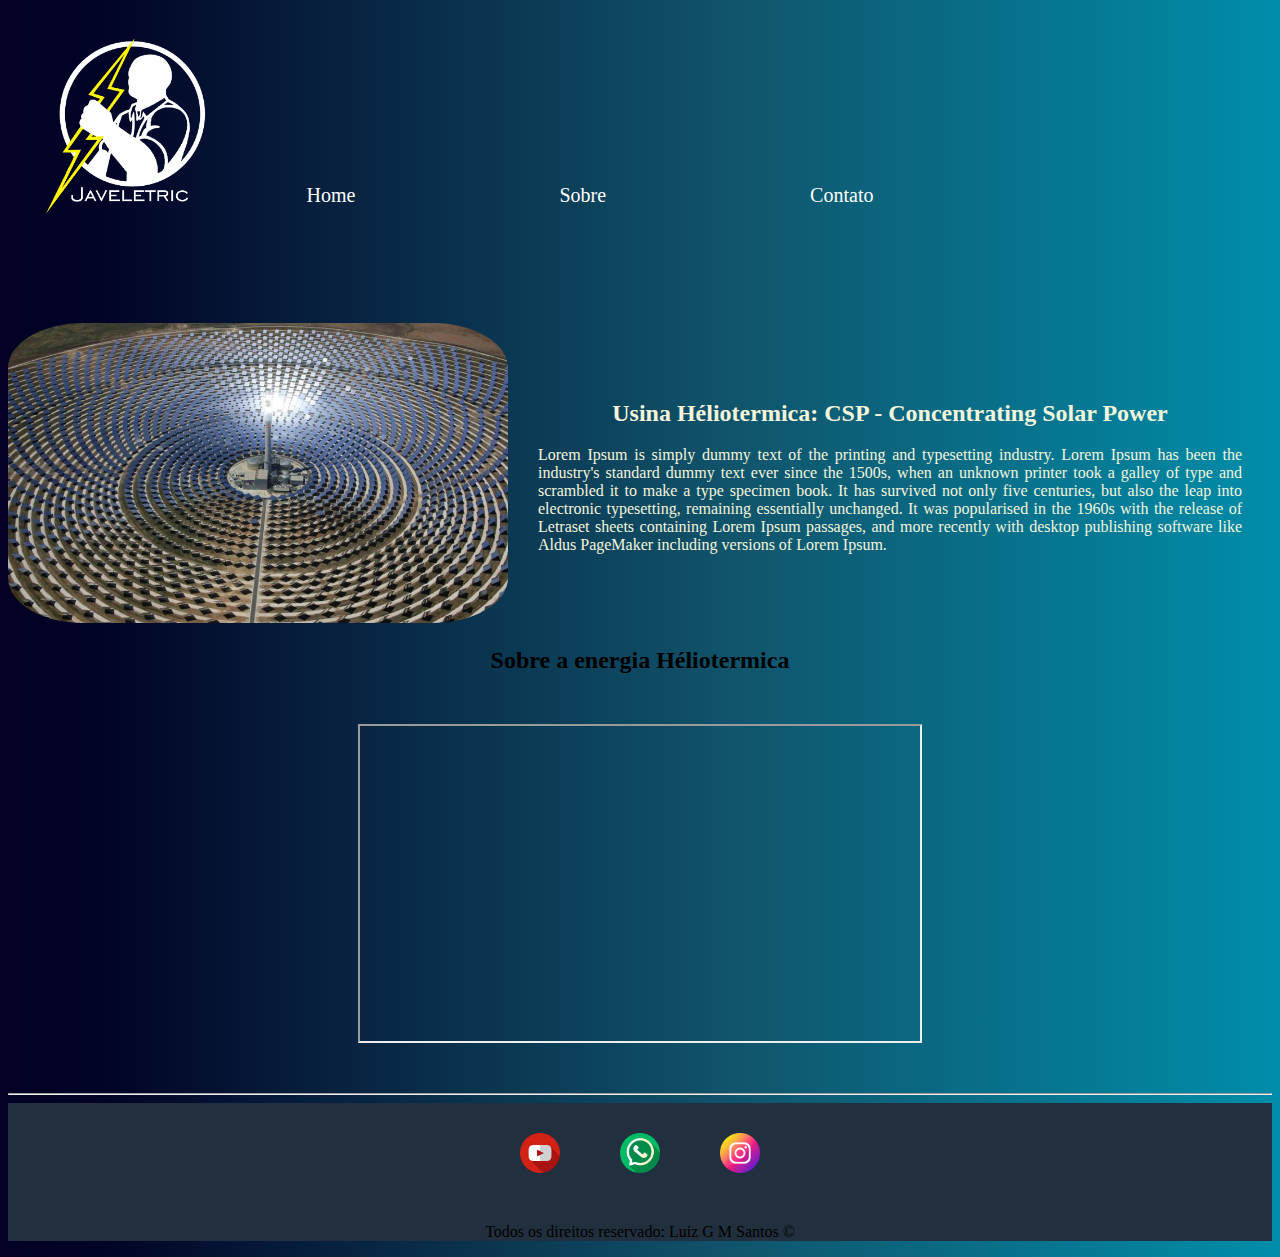
<file: Javeletric/index.html>
<!DOCTYPE html>
<html lang="pt-br">
<head>
    <meta charset="UTF-8">
    <meta http-equiv="X-UA-Compatible" content="IE=edge">
    <meta name="viewport" content="width=device-width, initial-scale=1.0">
    <link rel="stylesheet" href="assets/css/style.css">
    <title>Javeletric</title>
</head>
<body>
    <header>
        <img id= "logoTipo" width="200" height="200" src="assets/img/javeletric amarelo (2).png" alt="">
        <nav class="container">
            <ul class= "distance1" id="menu">
                <li><a href="index.html">Home</a></li>
                <li><a href="sobre.html">Sobre</a></li>
                <li><a href="contato.html">Contato</a></li>
            </ul>
        </nav>

    </header>

    
    <div class="container">
        <div>
            <img class="br-50 wh imagemSombra" width="600" height="auto" src="assets/img/torre.jpg" alt="ImagemElétrica">
        </div>
        <div class="p-30 letra-branca">
            <h2 class="center">Usina Héliotermica: CSP - Concentrating Solar Power</h2>
            <p class="center justify">Lorem Ipsum is simply dummy text of the printing and typesetting industry. Lorem Ipsum has been the industry's standard dummy text ever since the 1500s, when an unknown printer took a galley of type and scrambled it to make a type specimen book. It has survived not only five centuries, but also the leap into electronic typesetting, remaining essentially unchanged. It was popularised in the 1960s with the release of Letraset sheets containing Lorem Ipsum passages, and more recently with desktop publishing software like Aldus PageMaker including versions of Lorem Ipsum.</p>
        </div>
        
    </div>
    

    

    <h2 class="center">Sobre a energia Héliotermica</h2>
    <div class="container br-50 mb-50">
        <iframe class="imagemSombra"width="560" height="315" src="https://www.youtube.com/embed/f-xMK-BvGGE" title="YouTube video player" frameborder="6" allow="accelerometer; autoplay; clipboard-write; encrypted-media; gyroscope; picture-in-picture" allowfullscreen></iframe>
    </div>

    <hr> <!--separador de cessão*/-->
    <footer style="background:#222f3e">

        <div class="containerFooter">
            <a href="index.html" target="_blank"><img class="tm-social p-30" src="assets/img/youtube.png" alt="Logo Youtube"></a>

            <a href="index.html" target="_blank"><img class="tm-social p-30" src="assets/img/whatsapp.png" alt="Logo do Linkedin"></a>

            <a href="index.html" target="_blank"><img class="tm-social p-30" src="assets/img/instagram (1).png" alt="Logo do Instagram"></a>
        </div>

        <p class="center">Todos os direitos reservado: Luiz G M Santos &copy</p>
    </footer>

</body>
</html>
</file>
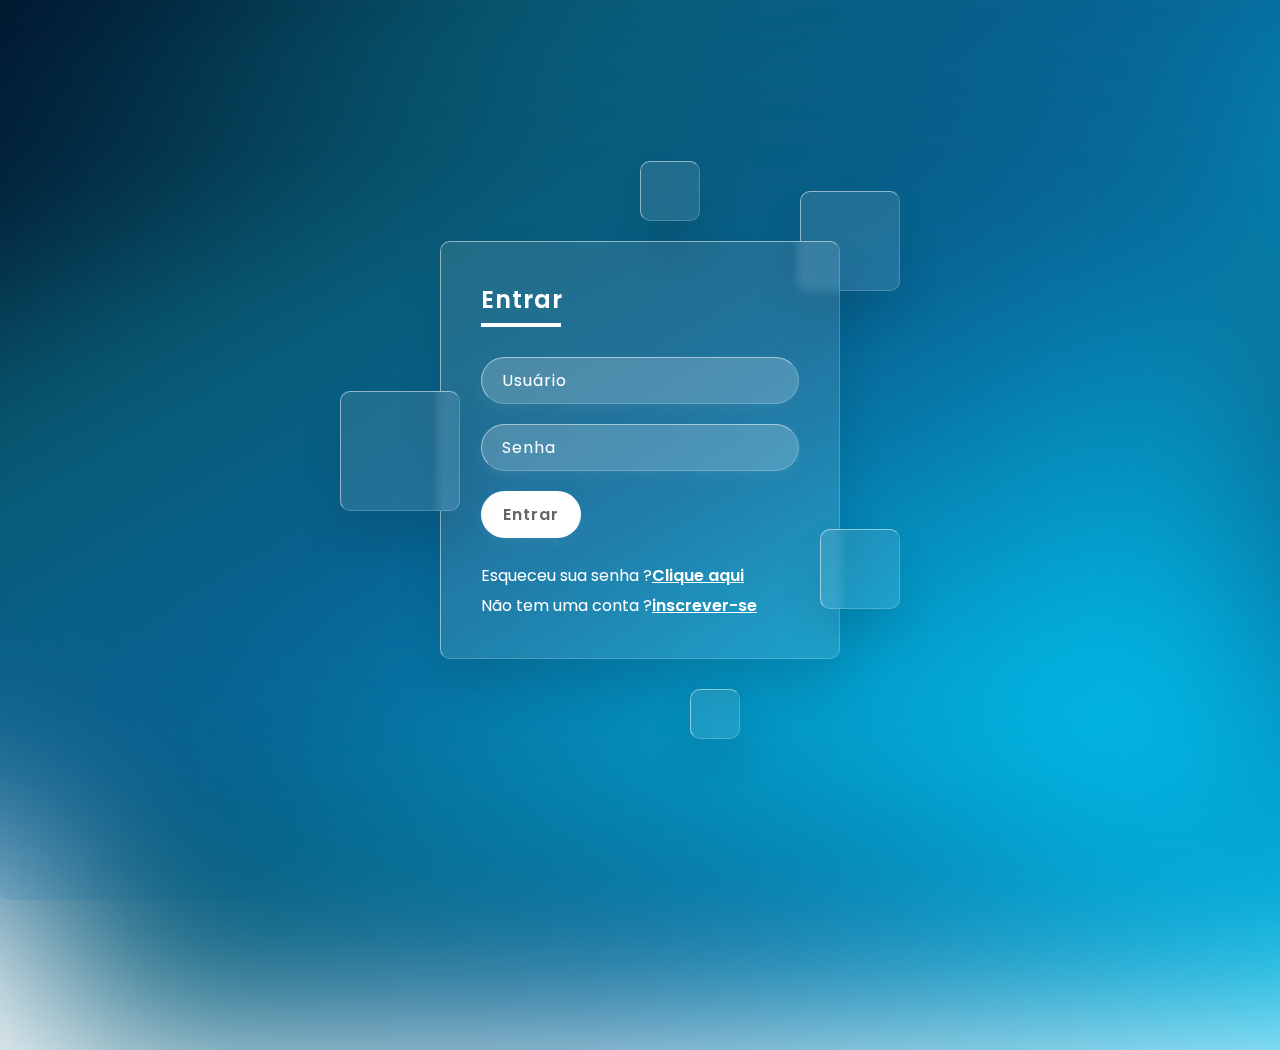
<file: PaginaLogin/index.html>
<!DOCTYPE html>
<html lang="pt-br">
<head>
    <meta charset="UTF-8">
    <meta http-equiv="X-UA-Compatible" content="IE=edge">
    <meta name="viewport" content="width=device-width, initial-scale=1.0">
    <title>Document</title>
    <link rel="stylesheet" href="style.css">
</head>
<body>
    <section>
        <div class="color"></div>
        <div class="color"></div>
        <div class="color"></div>
        <div class="box">
            <div class="square" style="projec:0;"></div>
            <div class="square" style="projec:1;"></div>
            <div class="square" style="projec:2;"></div>
            <div class="square" style="projec:3;"></div>
            <div class="square" style="projec:4;"></div>
            <div class="container">
                <div class="form">
                    <h2>Entrar</h2>
                    <form>
                        <div class="inputBox">
                            <input type="text" placeholder="Usuário">
                        </div>
                        <div class="inputBox">
                            <input type="password" placeholder="Senha">
                        </div>
                        <div class="inputBox">
                            <input type="submit" value="Entrar">
                        </div>
                        <p class="forget">Esqueceu sua senha ?<a href="">Clique aqui</a> </p>
                        <p class="forget">Não tem uma conta ?<a href="">inscrever-se</a> </p>
                        
                    </form>
                </div>
            </div>
        </div>
        
    </section>
</body>
</html>
</file>
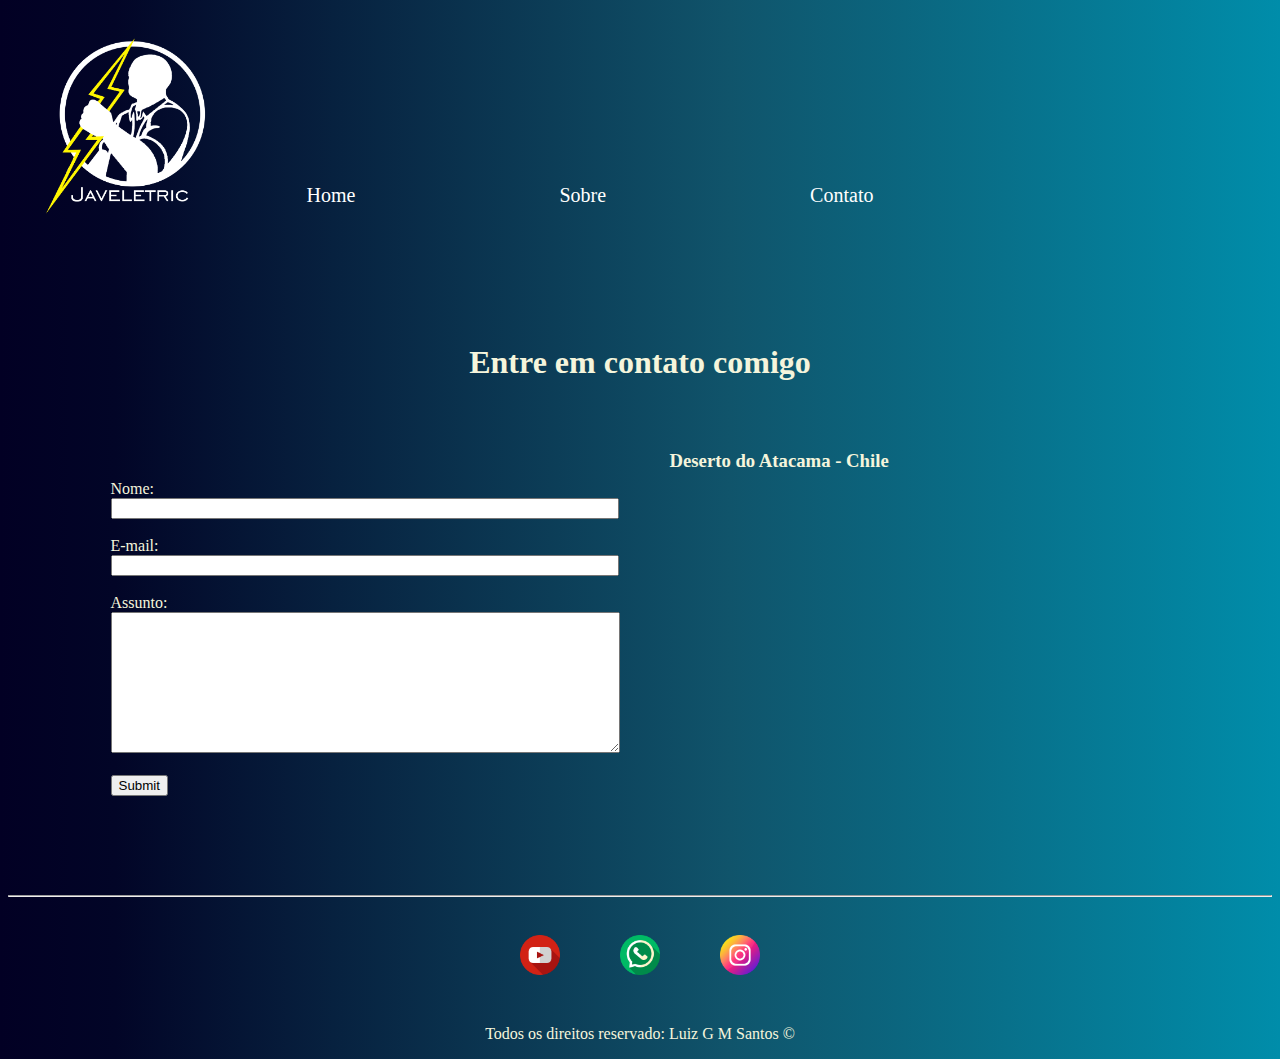
<file: Javeletric/contato.html>
<!DOCTYPE html>
<html lang="pt-br">
<head>
    <meta charset="UTF-8">
    <meta http-equiv="X-UA-Compatible" content="IE=edge">
    <meta name="viewport" content="width=device-width, initial-scale=1.0">
    <link rel="stylesheet" href="assets/css/style.css">
    <title>Contato Javeletric</title>
</head>
<body class="letra-branca">
    <header>
        <img id= "logoTipo" width="200" height="200" src="assets/img/javeletric amarelo (2).png" alt="">
        <nav class="container">
            <ul class= "distance1" id="menu">
                <li><a href="index.html">Home</a></li>
                <li><a href="sobre.html">Sobre</a></li>
                <li><a href="contato.html">Contato</a></li>
            </ul>
        </nav>

    </header>
     <h1 class ="center">Entre em contato comigo</h1>
     
    <div class="container mb-50">
      
        <div>
            <form>
                <label for="nome">Nome:</label><br>
                <input type="text" id="nome" onkeyup="validarNome()">
                <div id="txtNome"></div>

                <br>
                <label for="email">E-mail:</label><br>
                <input type="email" id="email" onkeyup='validaEmail()'>
                <div id="txtEmail"></div>
                <br>

                <label for="assunto">Assunto:</label><br>
                <textarea name="assunto" id="assunto" cols="61" rows="9" onkeyup="validaAssunto()"></textarea>
                <div id="txtAssunto"></div>

                <br>
                <input type="submit" onclick="enviar()"> <!--On click cada vez que clicar no botao -->
                <br>
               
             </form>
        </div>
        <div class="ml-50">

        </div>

        <div>
            <h3>Deserto do Atacama - Chile</h3>
        
            <iframe src="https://www.google.com/maps/embed?pb=!1m18!1m12!1m3!1d7485.186945420848!2d-69.48244793248038!3d-22.771284562019424!2m3!1f0!2f0!3f0!3m2!1i1024!2i768!4f13.1!3m3!1m2!1s0x96ac2801b319c631%3A0x7cb9e03f0b3de17c!2sCerro%20Dominador%20-%20Complejo%20Solar!5e1!3m2!1spt-BR!2sbr!4v1647567508774!5m2!1spt-BR!2sbr" width="500" height="350" style="border:0;" allowfullscreen="" loading="lazy" 
            onmousemove="zoom()"
            onmouseout="mapaNormal()"
             id ='mapa'></iframe>
        </div>   

    </div>
    <hr> <!--separador de cessão*/-->
    <footer>

        <div class="container">
            <a href="index.html" target="_blank"><img class="tm-social p-30" src="assets/img/youtube.png" alt="Logo Youtube"></a>

            <a href="index.html" target="_blank"><img class="tm-social p-30" src="assets/img/whatsapp.png" alt="Logo do Linkedin"></a>

            <a href="index.html" target="_blank"><img class="tm-social p-30" src="assets/img/instagram (1).png" alt="Logo do Instagram"></a>
        </div>

        <p class="center">Todos os direitos reservado: Luiz G M Santos &copy</p>
    </footer>

    <script src="assets/Javascript/script.js"></script>

</body>
</html>
</file>
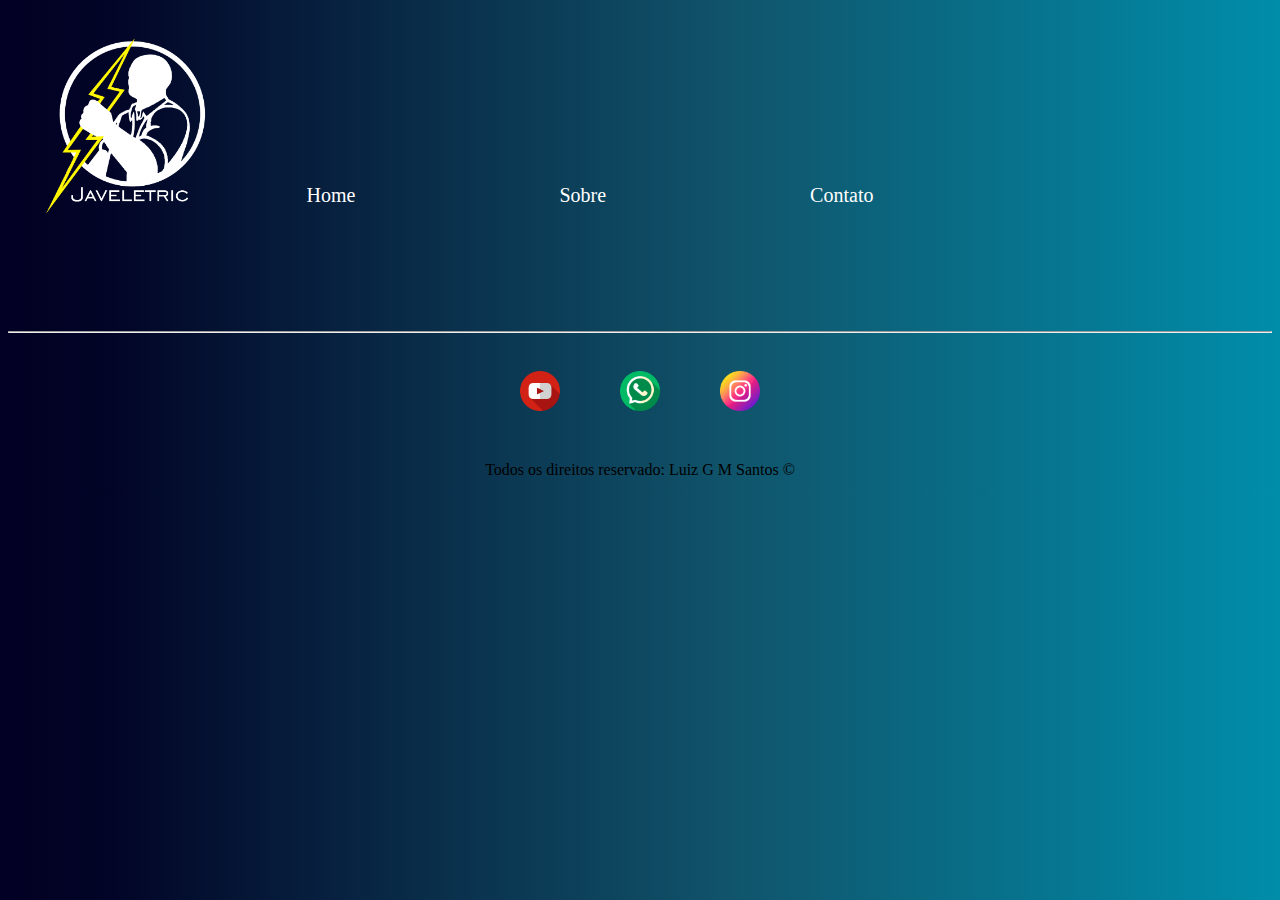
<file: Javeletric/sobre.html>
<!DOCTYPE html>
<html lang="pt-br">
<head>
    <meta charset="UTF-8">
    <meta http-equiv="X-UA-Compatible" content="IE=edge">
    <meta name="viewport" content="width=device-width, initial-scale=1.0">
    <link rel="stylesheet" href="assets/css/style.css">
    <title>Sobre Javeletric</title>
</head>
<body>

    <header>
        <img id= "logoTipo" width="200" height="200" src="assets/img/javeletric amarelo (2).png" alt="">
        <nav class="container">
            <ul class= "distance1" id="menu">
                <li><a href="index.html">Home</a></li>
                <li><a href="sobre.html">Sobre</a></li>
                <li><a href="contato.html">Contato</a></li>
            </ul>
        </nav>

    </header>

     
     <hr> <!--separador de cessão*/-->
     <footer>
 
         <div class="container">
             <a href="index.html" target="_blank"><img class="tm-social p-30" src="assets/img/youtube.png" alt="Logo Youtube"></a>
 
             <a href="index.html" target="_blank"><img class="tm-social p-30" src="assets/img/whatsapp.png" alt="Logo do Linkedin"></a>
 
             <a href="index.html" target="_blank"><img class="tm-social p-30" src="assets/img/instagram (1).png" alt="Logo do Instagram"></a>
         </div>
 
         <p class="center">Todos os direitos reservado: Luiz G M Santos &copy</p>
     </footer>
</body>
</html>
</file>
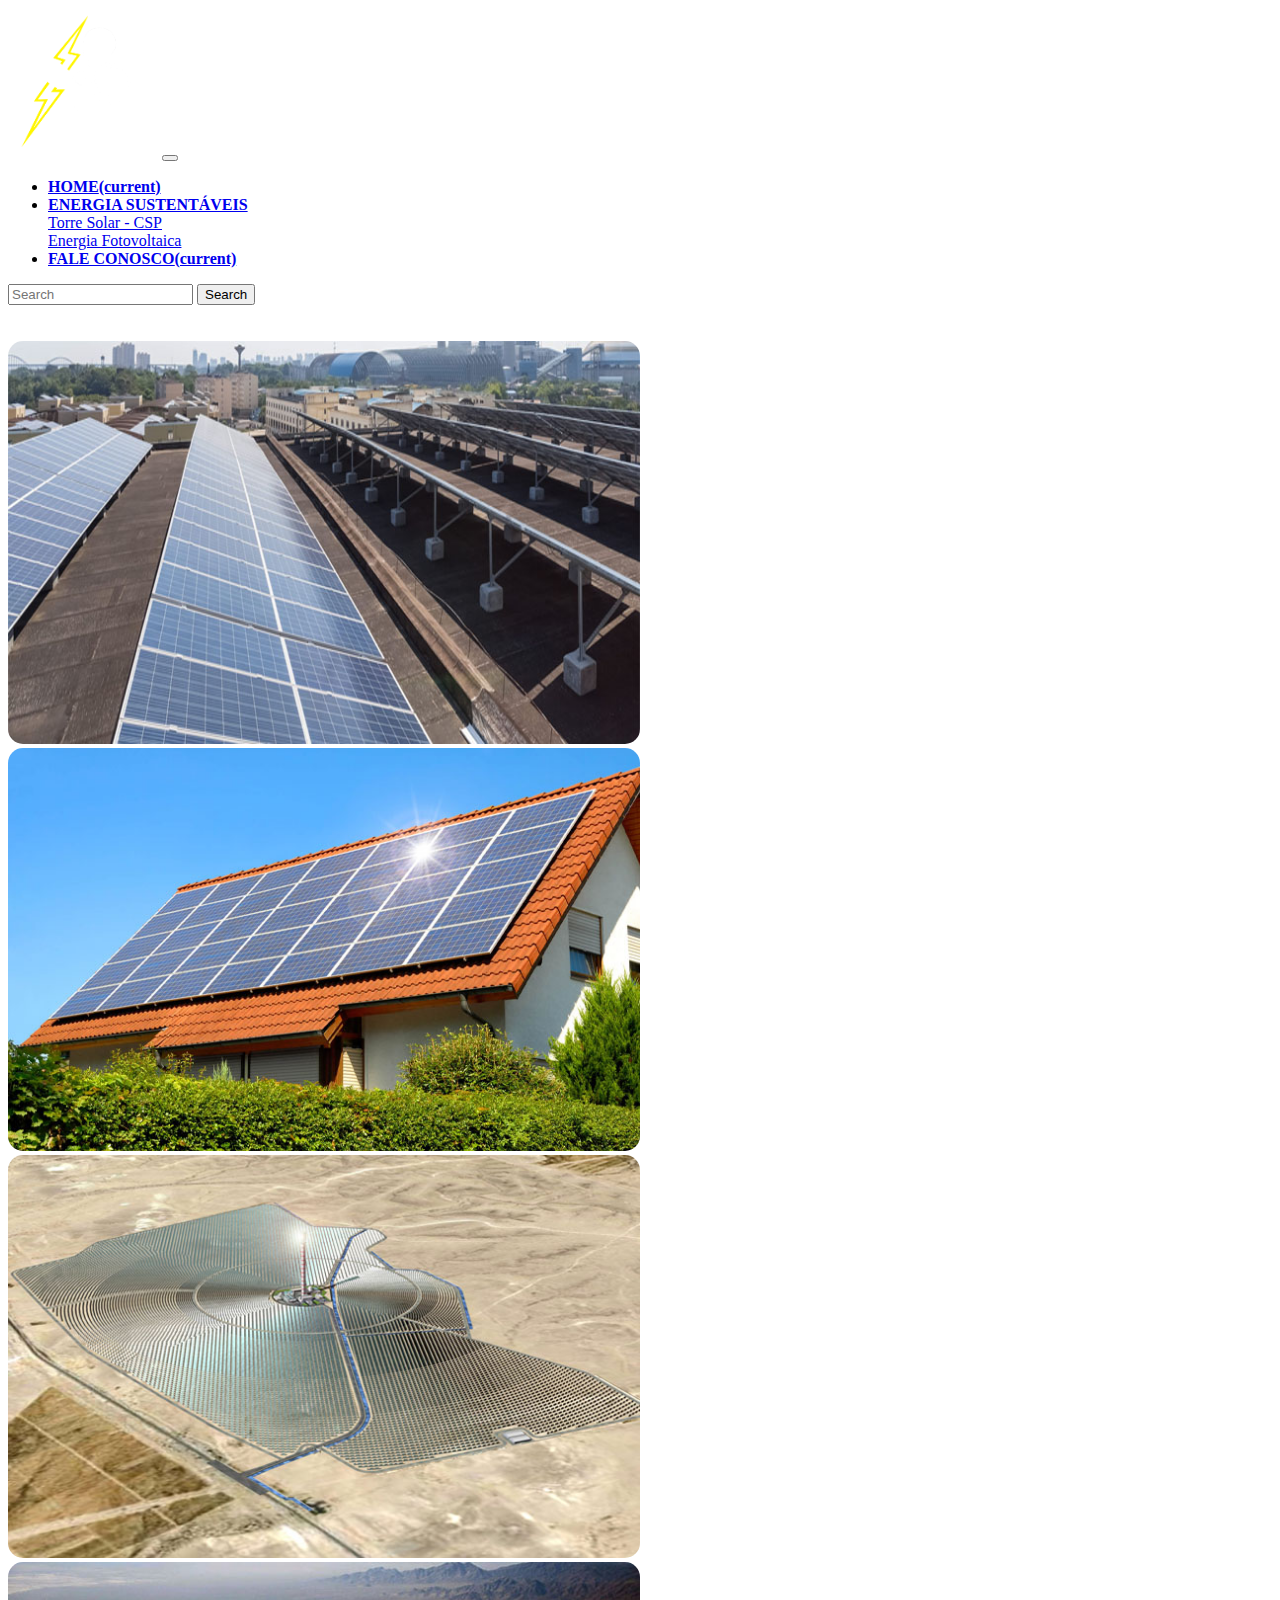
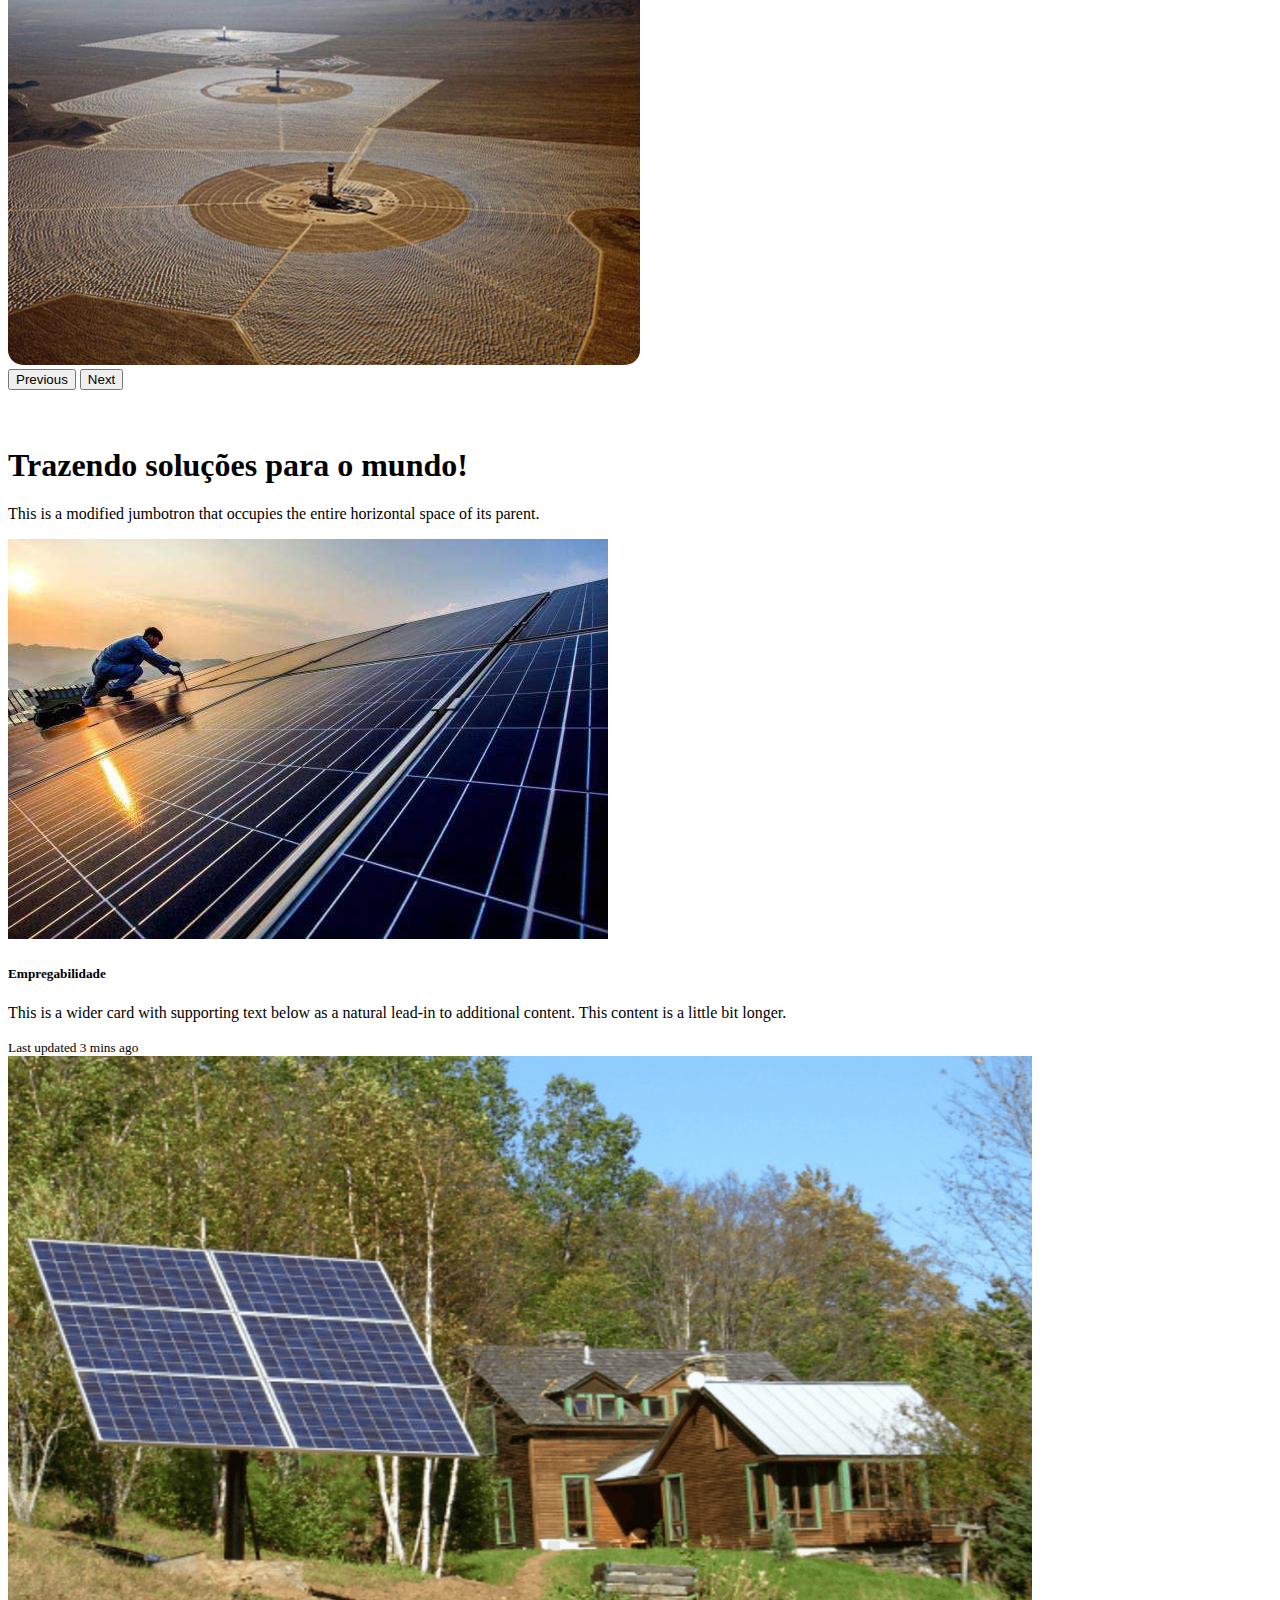
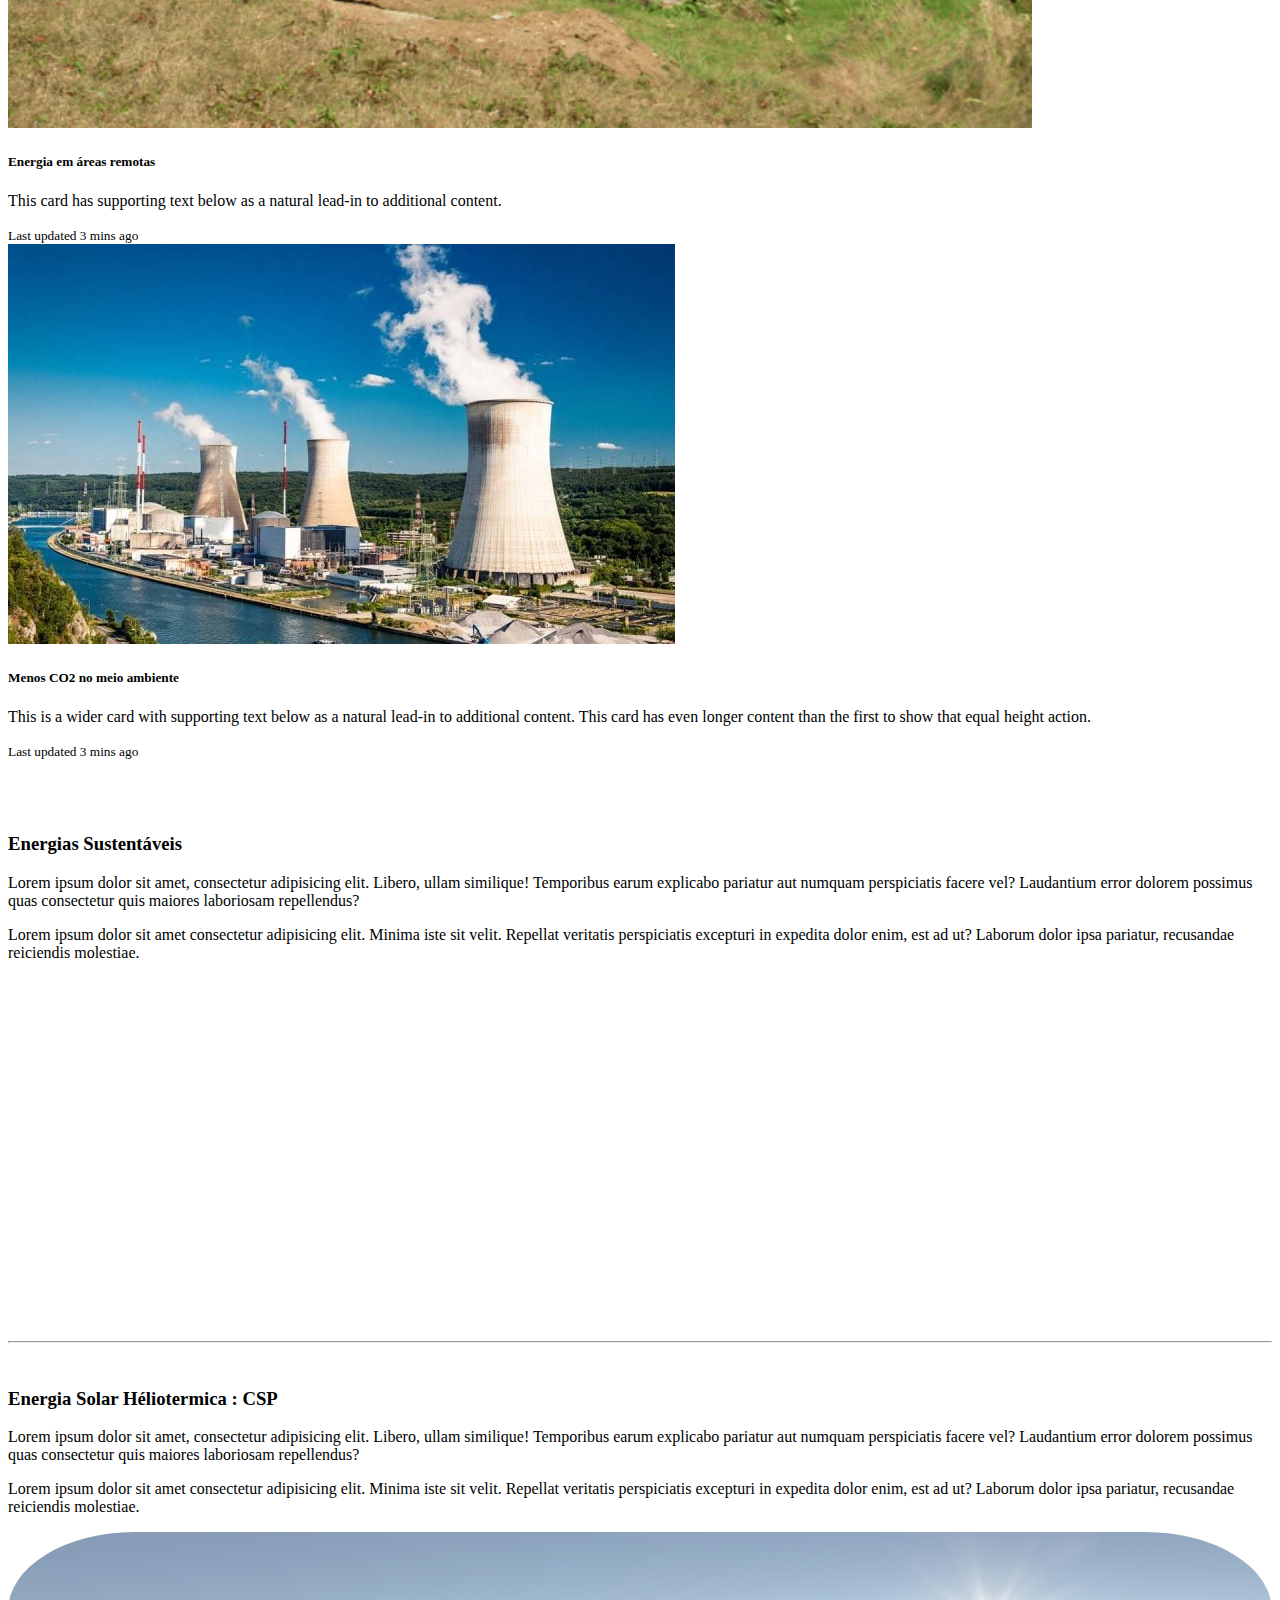
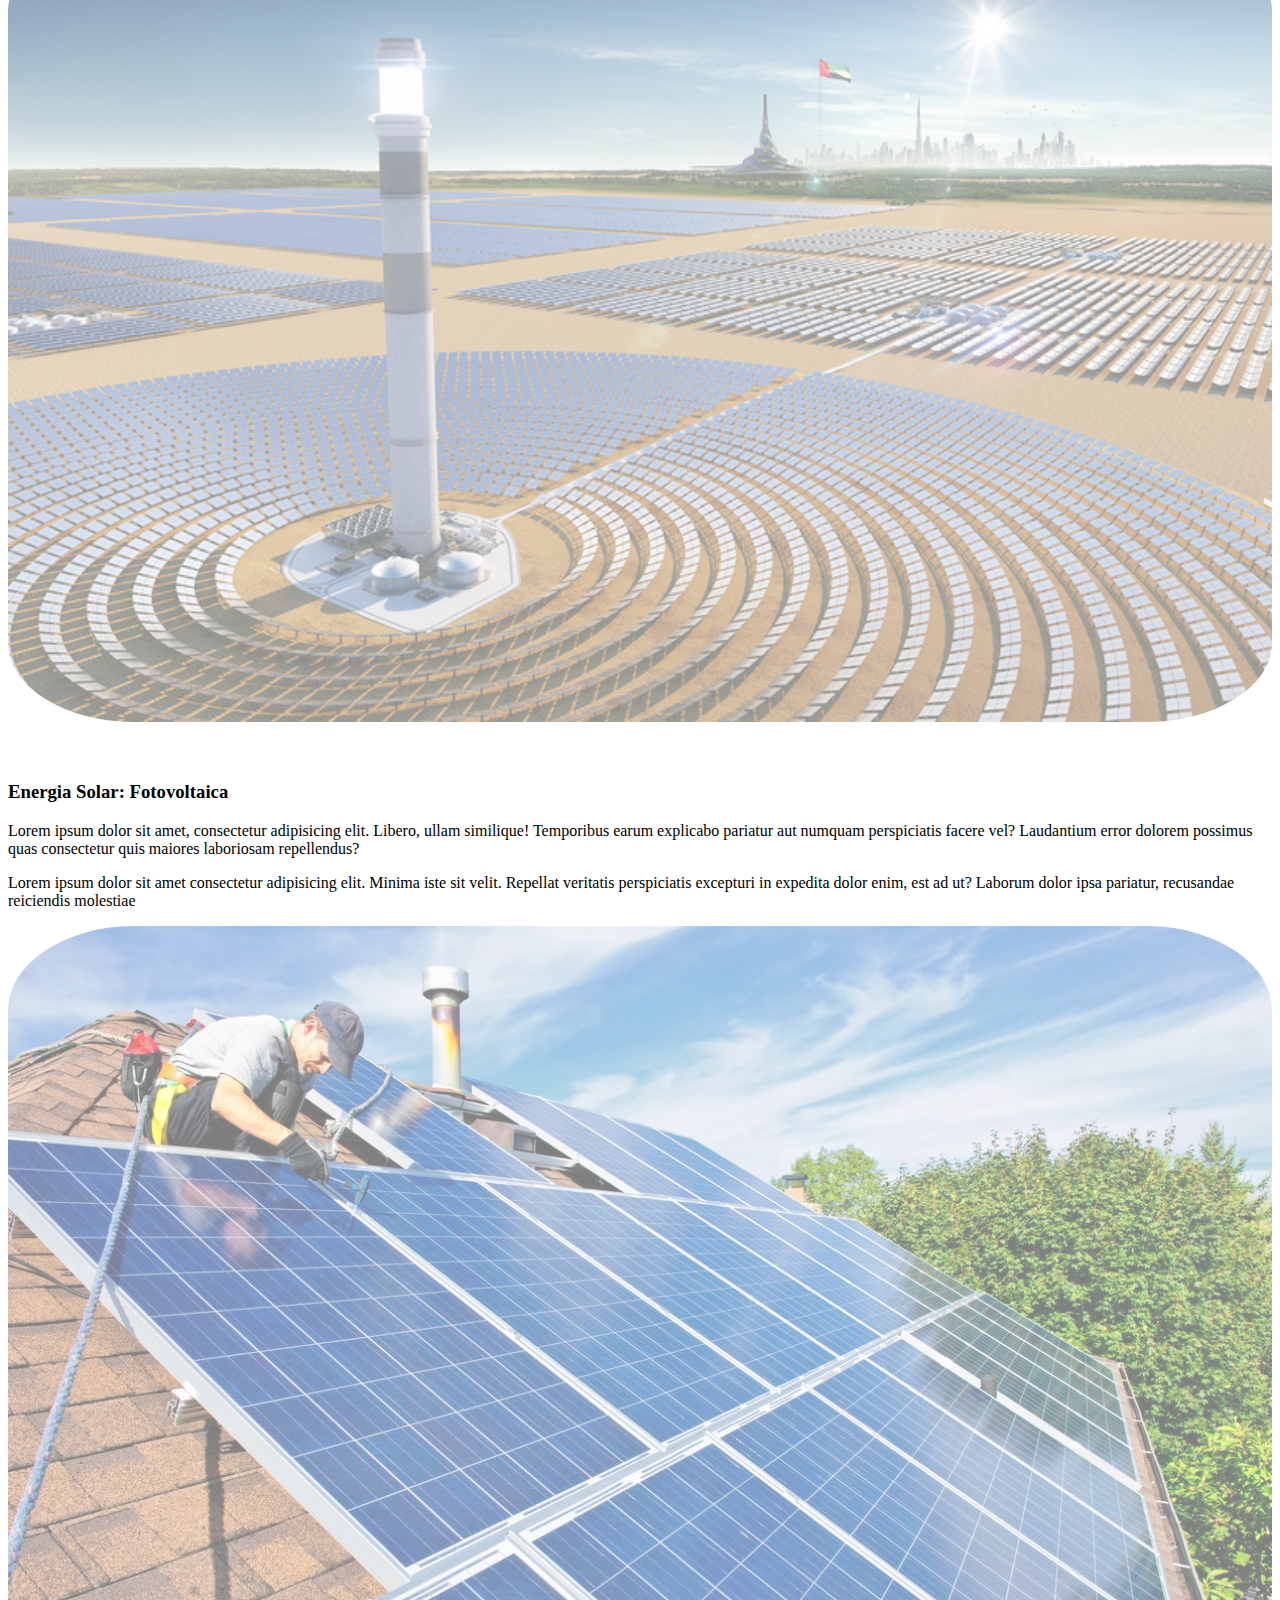
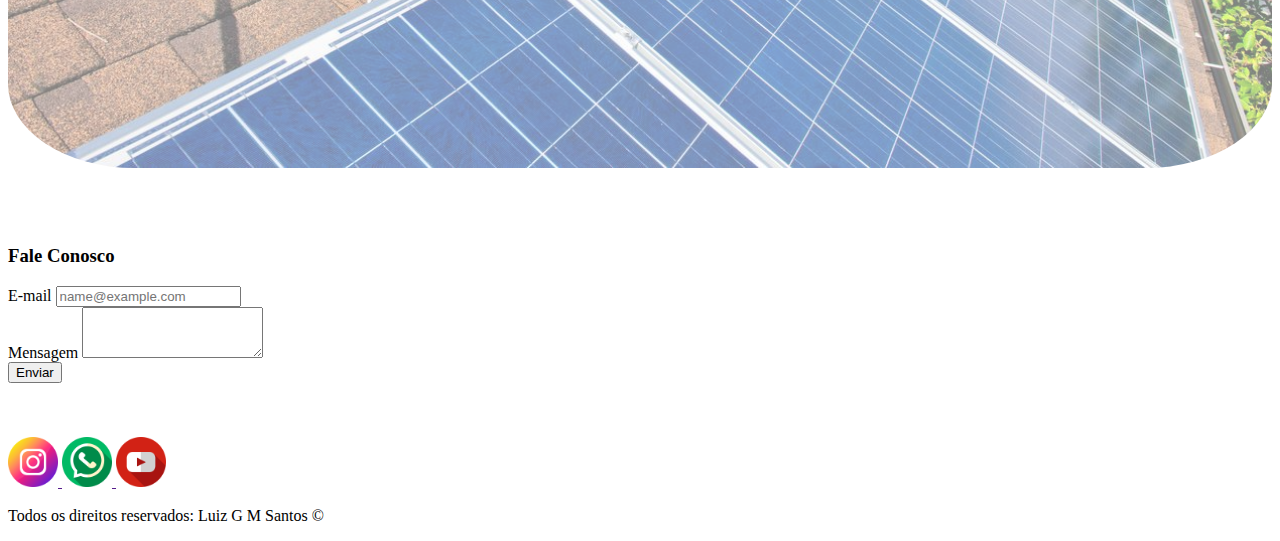
<file: JaveletricBootstrap/siteCompleto.html>
<!DOCTYPE html>
<html lang="en">

<head>
    <meta charset="UTF-8">
    <meta http-equiv="X-UA-Compatible" content="IE=edge">
    <meta name="viewport" content="width=device-width, initial-scale=1.0">

    <!--CSS Bootstrap - servidores Bootstrap-->
    <link rel="stylesheet" href="https://cdn.jsdelivr.net/npm/bootstrap@4.6.1/dist/css/bootstrap.min.css"
        integrity="sha384-zCbKRCUGaJDkqS1kPbPd7TveP5iyJE0EjAuZQTgFLD2ylzuqKfdKlfG/eSrtxUkn" crossorigin="anonymous">

    <style>
        .tm-social{
            width: 50px;
            height: 50px;
        }
        .tam-img{
            width: 50%;
        }
        .tam-imgSobre{
            width: 100%;
            height: 100%;
            border-radius: 10%;   
            opacity: 0.5;
            transition: 5s all;
        }
        .tam-imgSobre:hover{
            box-shadow: 20px 30px 50px black; 
            transform: scale(1.05);
            transition: 2s all;
            opacity: 100;
        }
       
        
    </style>


    <title>Javeletric</title>



</head>

<body class="bg-secondary">
    <!--Menu-->
    <nav class="navbar navbar-expand-lg navbar-light bg-dark pr-0 mr-0">
        <a class="navbar-brand text-warning" href="#"><img src="assets/img/javeletric amarelo.png" width="150px"
                alt=""></a>
        <button class="navbar-toggler" type="button" data-toggle="collapse" data-target="#navbarSupportedContent"
            aria-controls="navbarSupportedContent" aria-expanded="false" aria-label="Toggle navigation">
            <span class="navbar-toggler-icon"></span>
        </button>

        <div class="collapse navbar-collapse" id="navbarSupportedContent">
            <ul class="navbar-nav mr-auto">
                <li class="nav-item active">
                    <a class="nav-link text-warning" href="siteCompleto.html"><strong>HOME<span class="sr-only">(current)</span>
                        </strong></a>
                </li>
                <li class="nav-item dropdown">
                    <a class="nav-link dropdown-toggle text-warning" href="#" id="navbarDropdown" role="button"
                        data-toggle="dropdown" aria-expanded="false"><strong>
                            ENERGIA SUSTENTÁVEIS
                        </strong></a>
                    <div class="dropdown-menu bg-dark" aria-labelledby="navbarDropdown">
                        <a class="dropdown-item text-warning" href="#energiaTorre">Torre Solar - CSP</a>
                        <div class="dropdown-divider"></div>
                        <a class="dropdown-item text-warning" href="#energiaFotovoltaica">Energia Fotovoltaica</a>
                    </div>
                </li>
                <li class="nav-item active">
                    <a class="nav-link text-warning" href="#faleConosco"><strong>FALE CONOSCO<span class="sr-only">(current)</span>
                        </strong></a>
                </li>
            </ul>
            <form class="form-inline my-2 my-lg-0 mr-5">
                <input class="form-control mr-sm-2" type="search" placeholder="Search" aria-label="Search">
                <button class="btn btn-warning my-2 my-sm-0" type="submit">Search</button>
            </form>
        </div>
    </nav>
    <!--Menu-->

    <!--CARROSEL-->
    <br>
    <br>
    <div id="carouselExampleFade" class="carousel slide carousel-fade" data-ride="carousel">
        <div class="carousel-inner">
            <div class="carousel-item active d-flex justify-content-center">
                <img src="assets/img/Fotovoltaica1.jpg" class="d-block tam-img"  style="border-radius: 15px" alt="...">
            </div>
            <div class="carousel-item d-flex justify-content-center">
                <img src="assets/img/Fotovoltaica2.jpg" class="d-block tam-img" style="border-radius: 15px" alt="...">
            </div>
            <div class="carousel-item d-flex justify-content-center">
                <img src="assets/img/TorreSolar.jpg" class="d-block tam-img" style="border-radius: 15px" alt="...">
            </div>
            <div class="carousel-item d-flex justify-content-center">
                <img src="assets/img/TorreSolar2.jpg" class="d-block tam-img" style="border-radius: 15px" alt="...">
            </div>
        </div>
        <button class="carousel-control-prev" type="button" data-target="#carouselExampleFade" data-slide="prev">
            <span class="carousel-control-prev-icon" aria-hidden="true"></span>
            <span class="sr-only">Previous</span>
        </button>
        <button class="carousel-control-next" type="button" data-target="#carouselExampleFade" data-slide="next">
            <span class="carousel-control-next-icon" aria-hidden="true"></span>
            <span class="sr-only">Next</span>
        </button>
    </div>
    <br>
    <br>
    <!--CARROSEL-->

    <!--Jumbotrom-->
    <div  class="jumbotron jumbotron-fluid bg-dark mb-5">
        <div class="container text-white">
            <h1 class="display-4">Trazendo soluções para o mundo!</h1>
            <p class="lead">This is a modified jumbotron that occupies the entire horizontal space of its parent.</p>
        </div>
    </div>
    <!--Jumbotrom-->

    <!--Cards-->
   
    <div class="container text-white">
        <div class="card-deck">
            <div class="card bg-dark">
                <img src="assets/img/Fotovoltaica3.jpg" class="card-img-top" alt="...">
                <div class="card-body">
                    <h5 class="card-title">Empregabilidade</h5>
                    <p class="card-text">This is a wider card with supporting text below as a natural lead-in to
                        additional content. This content is a little bit longer.</p>
                </div>
                <div class="card-footer">
                    <small class="text-muted">Last updated 3 mins ago</small>
                </div>
            </div>
            <div class="card bg-dark">
                <img src="assets/img/fotovoltaica4.png" class="card-img-top" alt="...">
                <div class="card-body">
                    <h5 class="card-title">Energia em áreas remotas</h5>
                    <p class="card-text">This card has supporting text below as a natural lead-in to additional content.
                    </p>
                </div>
                <div class="card-footer">
                    <small class="text-muted">Last updated 3 mins ago</small>
                </div>
            </div>
            <div class="card bg-dark">
                <img src="assets/img/termeletrica.jpg" height="50%" class="card-img-top" alt="...">
                <div class="card-body">
                    <h5 class="card-title">Menos CO2 no meio ambiente</h5>
                    <p class="card-text">This is a wider card with supporting text below as a natural lead-in to
                        additional content. This card has even longer content than the first to show that equal height
                        action.</p>
                </div>
                <div class="card-footer">
                    <small class="text-muted">Last updated 3 mins ago</small>
                </div>
            </div>
        </div>
   
    <!--Cards-->
        <br>
        <br>
        <br>
    <!--Texto e video-->
    <div class="row mt-5">
        <div class="col-md-6">
            <h3 class="text-warning">Energias Sustentáveis</h3>
            <p class="text-white">
                Lorem ipsum dolor sit amet, consectetur adipisicing elit. Libero, ullam similique! Temporibus earum
                explicabo pariatur aut numquam perspiciatis facere vel? Laudantium error dolorem possimus quas
                consectetur quis maiores laboriosam repellendus?
            </p>
            <p>
            Lorem ipsum dolor sit amet consectetur adipisicing elit. Minima iste sit velit. Repellat veritatis
            perspiciatis excepturi in expedita dolor enim, est ad ut? Laborum dolor ipsa pariatur, recusandae reiciendis
            molestiae.
            </p>

        </div>
        <div class="col-md-6">
            <iframe class="rounded" width="540" height="315" src="https://www.youtube.com/embed/CDSiV7n8Ph8"
                title="YouTube video player" frameborder="0"
                allow="accelerometer; autoplay; clipboard-write; encrypted-media; gyroscope; picture-in-picture"
                allowfullscreen></iframe>
        </div>

    </div>
</div>
<br>
<br>
    <!--Texto e video-->
 <hr>
 <br>

    <!--SOBRE OS PROJETOS-->
    <!--Projeto CSP-->
    <div class="container">
        <div class="row mt-5 mb-5" id="energiaTorre">
            <div class="col-md-6">
                <h3>Energia Solar Héliotermica : CSP</h3>
                <p class="text-white">
                    Lorem ipsum dolor sit amet, consectetur adipisicing elit. Libero, ullam similique! Temporibus earum
                    explicabo pariatur aut numquam perspiciatis facere vel? Laudantium error dolorem possimus quas
                    consectetur quis maiores laboriosam repellendus?
                </p>
                <p class="text-white">
                    Lorem ipsum dolor sit amet consectetur adipisicing elit. Minima iste sit velit. Repellat veritatis
                    perspiciatis excepturi in expedita dolor enim, est ad ut? Laborum dolor ipsa pariatur, recusandae reiciendis
                    molestiae.
                </p>

            </div>
            <div class="col-md-6">
                <img src="assets/img/dubai-csp.png" class="tam-imgSobre" alt="">
            </div>

        </div>
    
        <!--Projeto CSP-->
        <br>
        <br>
        <!-- Sobre Projeto Fotovoltaico-->
        <div class="row mt-5 mb-5">
            <div class="col-md-6" id="energiaFotovoltaica">
                <h3>Energia Solar: Fotovoltaica</h3>
                <p class="text-white">
                    Lorem ipsum dolor sit amet, consectetur adipisicing elit. Libero, ullam similique! Temporibus earum
                    explicabo pariatur aut numquam perspiciatis facere vel? Laudantium error dolorem possimus quas
                    consectetur quis maiores laboriosam repellendus?
                </p>
                <p class="text-white">
                    Lorem ipsum dolor sit amet consectetur adipisicing elit. Minima iste sit velit. Repellat veritatis
                    perspiciatis excepturi in expedita dolor enim, est ad ut? Laborum dolor ipsa pariatur, recusandae reiciendis
                    molestiae
                </p>

            </div>
            <div class="col-md-6">
                <img src="assets/img/energiaFotovoltaica.jpg" class="tam-imgSobre"  alt="">
            </div>

        </div>
    </div>
        
    <!-- Sobre Projeto Fotovoltaico-->

    <!--SOBRE OS PROJETOS-->

<!--Container-->

<!--FORM-->
<br>
<br>
<br>
<div class="row m-0">
    <div class="col-md-12 p-0">
        <h3 class="text-center m-9" id="faleConosco">Fale Conosco</h3>
    </div>
</div>

<div class="row d-flex justify-content-center m-0">
    <div class="col-md-5">
        <form>
            <div class="form-group">
                <label for="exampleFormControlInput1">E-mail</label>
                <input type="email" class="form-control" id="exampleFormControlInput1" placeholder="name@example.com">
              </div>

              <div class="form-group">
                <label for="exampleFormControlTextarea1">Mensagem</label>
                <textarea class="form-control" id="exampleFormControlTextarea1" rows="3"></textarea>
              </div>

            <div class="form-group d-flex justify-content-end">
                <button class="btn btn-primary">Enviar</button>
            </div>

          </form>
       
    </div>
</div>
 <!--FORM-->
<br>
<br>
<br>


<!--Rodape-->
<footer class="bg-dark">
    <div class="row mb-3 m-0">
        <div class="col-md-12 d-flex justify-content-center p-0">
                <a href="" target="_blank" class="pt-4 pr-4 mt-3">
                    <img class="tm-social" src="assets/img/instagram (1).png" alt="">
                </a>
                <a href="" target="_blank" class="pt-4 pr-4 mt-3">
                    <img class="tm-social" src="assets/img/whatsapp.png" alt="">
                </a>
                <a href="" target="_blank" class="pt-4 pr-4 mt-3">
                    <img class="tm-social" src="assets/img/youtube.png" alt="">
                </a>
        </div>
    </div>
    <div class="row m-0">
        <div class="col-md-12 p-0">
            <p class="text-center text-white m-0"> Todos os direitos reservados: Luiz G M Santos &copy;</p>
        </div>
    </div>


</footer>

    <!--Separate Bootstrap-->
    <script src="https://cdn.jsdelivr.net/npm/jquery@3.5.1/dist/jquery.slim.min.js"
        integrity="sha384-DfXdz2htPH0lsSSs5nCTpuj/zy4C+OGpamoFVy38MVBnE+IbbVYUew+OrCXaRkfj"
        crossorigin="anonymous"></script>
    <script src="https://cdn.jsdelivr.net/npm/popper.js@1.16.1/dist/umd/popper.min.js"
        integrity="sha384-9/reFTGAW83EW2RDu2S0VKaIzap3H66lZH81PoYlFhbGU+6BZp6G7niu735Sk7lN"
        crossorigin="anonymous"></script>
    <script src="https://cdn.jsdelivr.net/npm/bootstrap@4.6.1/dist/js/bootstrap.min.js"
        integrity="sha384-VHvPCCyXqtD5DqJeNxl2dtTyhF78xXNXdkwX1CZeRusQfRKp+tA7hAShOK/B/fQ2"
        crossorigin="anonymous"></script>
    <!--Separe bootstrap-->

</body>
</html>
</file>
<file: Javeletric/assets/css/style.css>
/*Estilos da página index.html*/
.center{
    text-align: center;
}
.justify{
    text-align: justify;
}
.container{
    display: flex;
    flex-flow: row; /*Regula com o tamanho da tela*/
    justify-content: center;
    align-items: center;
}
.containerFooter{
    display: flex;
    flex-flow: row; /*Regula com o tamanho da tela*/
    justify-content: center;
    align-items: center;
    padding: 0;
}
.distance1{
    padding: 160px 100px 100px 0 ;
}

.letra-branca{
    color: beige;
}
#logoTipo{
    position:absolute;
    padding: 20px;
}
#menu li{
    display: inline; /*Já trou os pontos e deixou alinhado*/
    padding: 100px;
    font-size: 20px;
}
#menu li a{
    text-decoration: none;
    color:white;
}
#menu li a:hover{   /* colocar o mouse em cima troca de cor*/
    color:blueviolet;
}
.p-30{
    padding: 30px;
}
.br-50{
    border-radius: 15%;
}
.tm-social{
    width: 40px;
    height: 40px;
}
.mb-50{
    margin: 50px;
}
.imagemSombra:hover{
    box-shadow: 20px 30px 50px #000000;
    transform: scale(1.1);
    transition: 2s all;
}
.wh{
    width: 500px;
    height: 300px;
}
body{
    background: rgb(2,0,36);
    background: linear-gradient(90deg, rgba(2,0,36,1) 0%, rgba(2,5,39,1) 9%,
     rgba(16,84,107,1) 57%, rgba(0,141,170,1) 100%);
}

/*
Estilos da página sobre.html
*/




/*
Estilos da página contato.html
*/

.ml-50{
    margin-left: 50px;
}
</file>
<file: PaginaLogin/style.css>
@import url('https://fonts.googleapis.com/css?family=Poppins:200,300,400,500,600,700,800,900&display=swap');

* 
{
    margin: 0;
    padding: 0;
    border-radius: 10px;
    box-sizing: border-box;
    font-family: 'Poppins', sans-serif;
}
body
{ 
    overflow: hidden;
}
section
{                               
    display: flex;
    justify-content: center;
    align-items: center;
    min-height: 100vh;
    background: linear-gradient(to bottom, #f1f4f9, #dff1ff);   
}
section .color
{
    position: absolute;
    filter: blur(100px);
}
section .color:nth-child(1)
{
    top: -350px;
    width: 2000px;
    height: 800px;
    background: linear-gradient(150deg, rgba(0,12,36,1) 27%, rgba(9,98,121,1) 44%, rgba(8,92,142,1) 60%, rgba(0,212,255,1) 95%);
}
section .color:nth-child(2)
{
    bottom: -150px;
    left: 50px;
    width: 1500px;
    height: 800px;
    
    background: linear-gradient(150deg, rgba(0,12,36,1) 27%, rgba(9,98,121,1) 44%, rgba(8,92,142,1) 60%, rgba(0,212,255,1) 95%);
}
section .color:nth-child(3)
{
    bottom: 50px;
    right: 10px;
    width: 2100px;
    height: 800px;
    background: rgb(0,12,36);
    background: linear-gradient(150deg, rgba(0,12,36,1) 27%, rgba(9,98,121,1) 44%, rgba(8,92,142,1) 60%, rgba(0,212,255,1) 95%);
}
.box{
    position: relative;
  
}
.box .square
{
    position: absolute;
    backdrop-filter: blur(5px) ; /*PRECISA VER O PRA SERVE*/
    box-shadow: 0 25px 45px rgba(0,0,0,0.1);
    border: 1px solid rgba(255,255,255,0.5); /*Borda branca*/
    border-right: 1px solid rgba(255, 255, 255, 0.2);
    border-bottom: 1px solid rgba(255, 255, 255, 0.2);
    background:rgba(255, 255, 255, 0.1);
    border-radius: 10px;
    animation: animate 10s linear infinite;
    animation-delay: calc(-1s * var(projec));
}
@keyframes animate
{
    0%, 100%
    {
        transform: translateY(-40px);
    }
    50%
    {
        transform: translateY(40px);
    }
}

.box .square:nth-child(1)
{
    top: -50px;
    right: -60px;
    width: 100px;
    height: 100px;
}
.box .square:nth-child(2)
{
    top: 150px;
    left: -100px;
    width: 120px;
    height: 120px;
    z-index: 2; /*Coloca o item em cima do box*/
}
.box .square:nth-child(3)
{
    bottom: 50px;
    right: -60px;
    width: 80px;
    height: 80px;
    z-index: 2 /*Coloca o item em cima do box*/
}
.box .square:nth-child(4)
{
    bottom: -80px;
    right: 100px;
    width: 50px;
    height: 50px;
}
.box .square:nth-child(5)
{
    top: -80px;
    right: 140px;
    width: 60px;
    height: 60px;
}
.container
{ /* Aqui estou mexendo no box inteiro do meu login e cadastrar*/
    position: relative;
    width: 400px;
    min-height: 400px;
    background:rgba(255, 255, 255, 0.1);
    border-radius: 10px;
    display: flex;
    justify-content: center;
    align-items: center;
    backdrop-filter: blur(5px) ; /*PRECISA VER O PRA SERVE*/
    box-shadow: 0 25px 45px rgba(0,0,0,0.1);
    border: 1px solid rgba(255,255,255,0.5); /*Borda branca*/
    border-right: 1px solid rgba(255, 255, 255, 0.2);
    border-bottom: 1px solid rgba(255, 255, 255, 0.2);
}
.form
{
    position: relative;
    width: 100%;
    height: 100%;
    padding: 40px;
}
.form h2
{
    position: relative;
    color: #fff;
    font-size: 24px;
    font-weight: 600;
    letter-spacing: 1px;
    margin-bottom: 40px;
}
.form h2::before
{
    content: '';
    position: absolute;
    left: 0;
    bottom: -10px;
    width: 80px;
    height: 4px;
    background: #fff;
}
.form .inputBox
{
    width: 100%;
    margin-top: 20px;
}
.form .inputBox input
{
    width: 100%;
    background: rgba(255, 255, 255, 0.2);
    border: none; /*??*/
    outline: none; /*??*/
    padding: 10px 20px;
    border-radius: 35px;
    border: 1px solid rgba(255,255,255,0.5); /*Borda branca*/
    border-right: 1px solid rgba(255, 255, 255, 0.2);
    border-bottom: 1px solid rgba(255, 255, 255, 0.2);
    font-size: 16px;
    letter-spacing: 1px;
    color: #fff;
    box-shadow: 0 5px 15px rgba(255, 255, 255, 0.05);
}
.form .inputBox input::placeholder
{
    color: #fff;
}
.form .inputBox input[type="submit"]
{
    background: #fff;
    color: #666;
    max-width: 100px;
    cursor: pointer;
    margin-bottom: 20px;
    font-weight: 600;
}
.forget
{
    margin-top: 5px;
    color: #fff;  
}
.forget a
{
    color: #fff;
    font-weight: 600;
}
</file>
